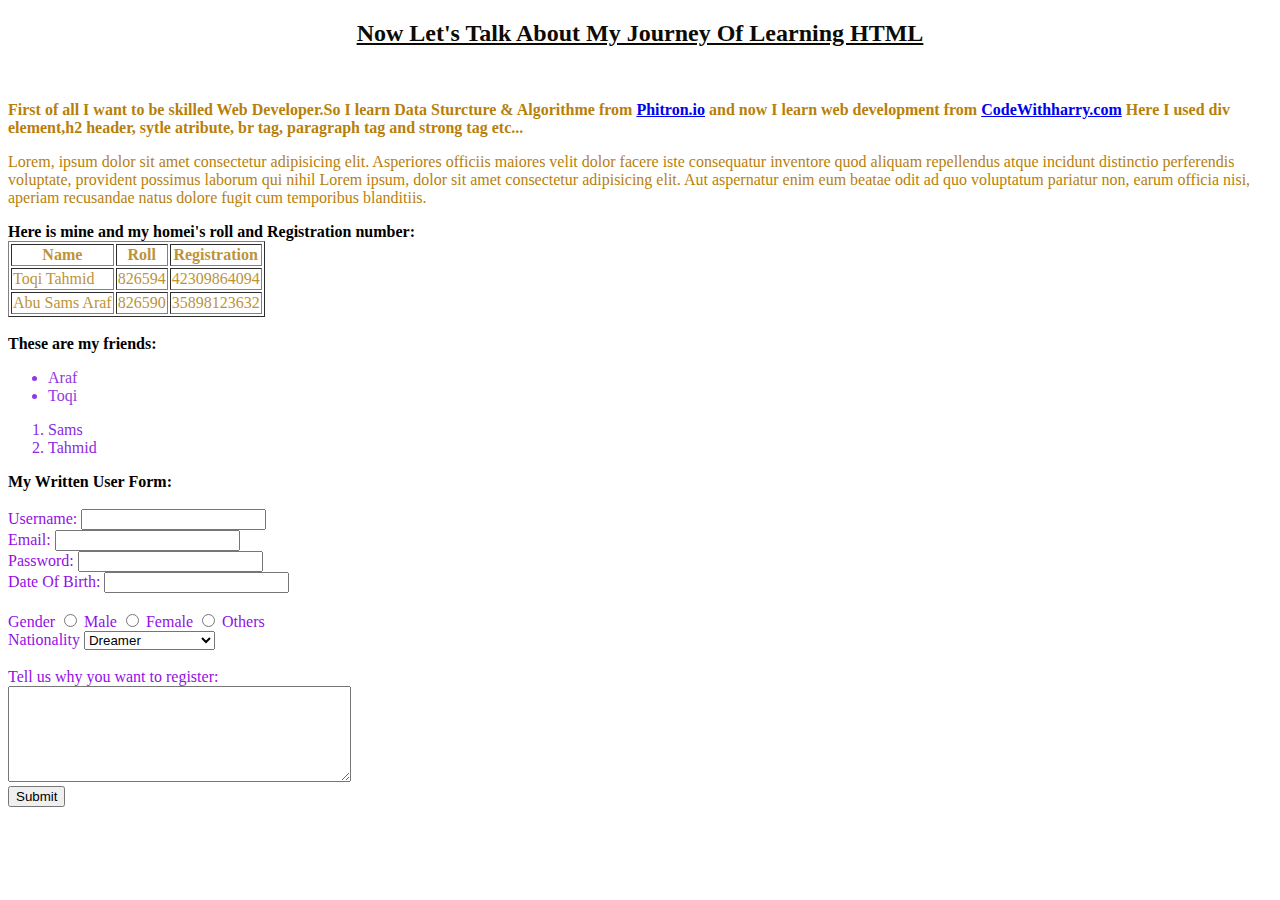
<file: DemoCss/Index.html>
<!DOCTYPE html>
<html lang="en">

<head>
    <meta charset="UTF-8">
    <meta name="viewport" content="width=device-width, initial-scale=1.0">
    <title>Practising HTML</title>
    <link rel="stylesheet" href="Style.css">
</head>

<body>
    <div>
        <h2 style="text-align: center; text-decoration: underline;">
            Now Let's Talk About My Journey Of Learning HTML

        </h2>
    </div>

    <br>

    <div>
        <p>
            <strong>First of all I want to be skilled Web Developer.So I learn Data Sturcture & Algorithme from <a
                    href="https://phitron.io/">Phitron.io</a> and now I learn web development from <a
                    href="https://www.codewithharry.com/">CodeWithharry.com</a> Here I used div element,h2 header,
                sytle atribute, br tag, paragraph tag and strong tag etc...</strong>
        </p>
    </div>

    <div>
        <p>
            Lorem, ipsum dolor sit amet consectetur adipisicing elit. Asperiores officiis maiores velit dolor facere
            iste consequatur inventore quod aliquam repellendus atque incidunt distinctio perferendis voluptate,
            provident possimus laborum qui nihil Lorem ipsum, dolor sit amet consectetur adipisicing elit. Aut
            aspernatur enim eum beatae odit ad quo voluptatum pariatur non, earum officia nisi, aperiam recusandae
            natus dolore fugit cum temporibus blanditiis.
        </p>
    </div>

    <b>
        Here is mine and my homei's roll and Registration number:
    </b>

    <div>
        <table border="1">
            <tr>
                <th>Name</th>
                <th>Roll</th>
                <th>Registration</th>
            </tr>
            <tr>
                <td>Toqi Tahmid</td>
                <td>826594</td>
                <td>42309864094</td>
            </tr>
            <tr>
                <td>Abu Sams Araf</td>
                <td>826590</td>
                <td>35898123632</td>
            </tr>
        </table>
    </div>

    <div>
        <br>
        <b>
            These are my friends:
        </b>
        <ul>
            <li>Araf</li>
            <li>Toqi</li>
        </ul>
        <ol>
            <li>Sams</li>
            <li>Tahmid</li>
        </ol>
    </div>

    <b>My Written User Form:</b>
    <form action="/" method="post">
        <div>
            <br>
            <label for="username">Username:</label>
            <input type="text" id="username" name="username" required>
        </div>
        <div>
            <label for="email">Email:</label>
            <input type="text" name="email" id="email" required>
        </div>
        <div>
            <label for="password">Password:</label>
            <input type="text" id="password" name="password" required>
        </div>
        <div>
            <label for="dateofbirth">Date Of Birth:</label>
            <input type="text" name="dateofbirth" id="dateofbirth" required>
        </div>

        <div>
            <br>
            <label for="gender">Gender</label>
            <input type="radio" name="gender" id="male">
            <label for="male">Male</label>

            <input type="radio" name="gender" id="female">
            <label for="female">Female</label>

            <input type="radio" name="gender" id="others">
            <label for="others">Others</label>
        </div>

        <div>
            <label for="nationality">Nationality</label>
            <select name="nationality" id="nationality">
                <optgroup label="First nationality">
                    <option value="dreamer">Dreamer</option>
                    <option value="worker">Worker</option>
                </optgroup>
                <optgroup label="Second nationality">
                    <option value="morning person">Morning Person</option>
                    <option value="night person">Night Person</option>
                </optgroup>
            </select>
        </div>

        <div>
            <br>
            <label for="form">Tell us why you want to register:</label>
            <br>
            <textarea name="comment" id="form" rows="6" cols="40"></textarea>
        </div>

        <div>
            <input type="submit" value="Submit">
        </div>
    </form>
</body>

</html>
</file>
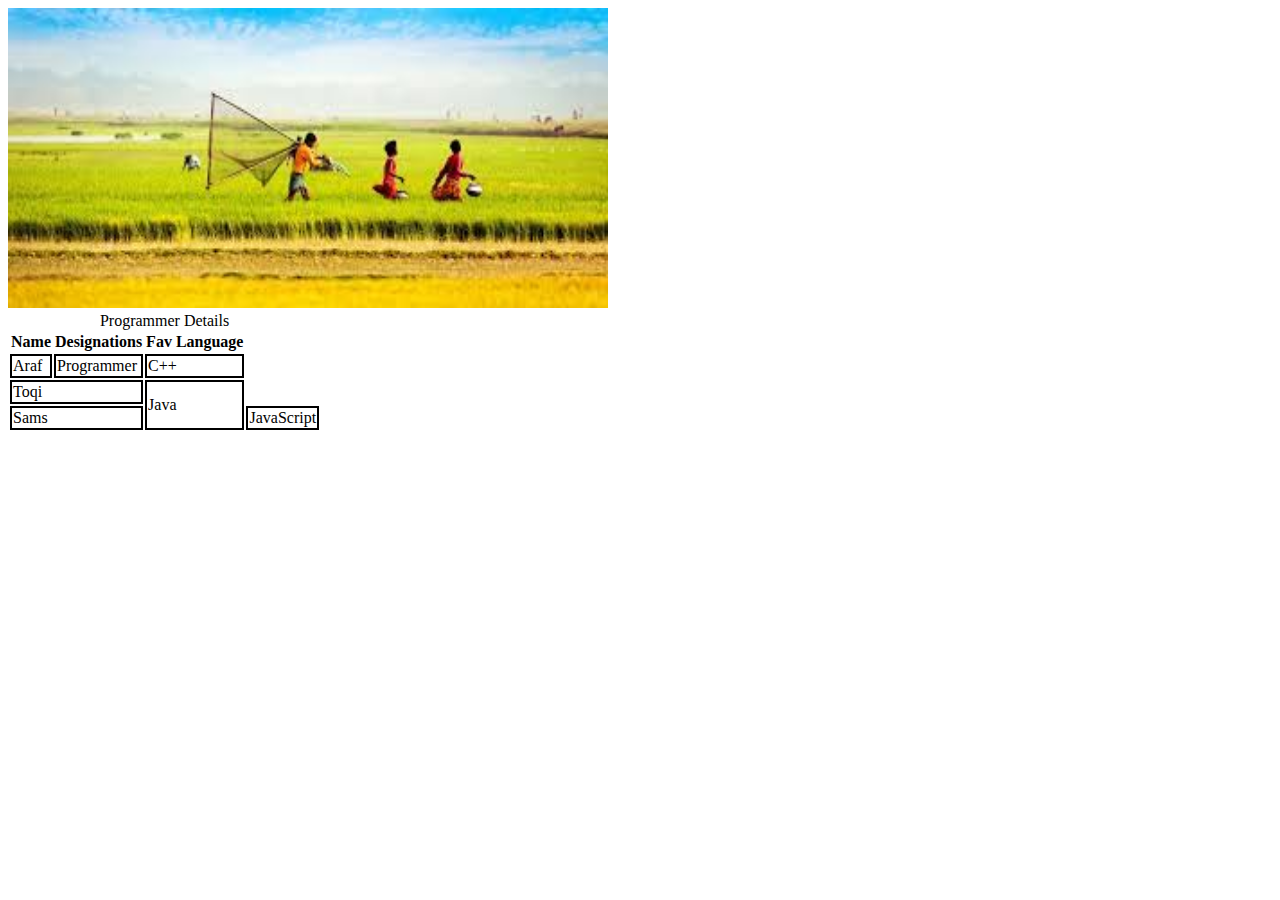
<file: DemoDev-2/Index.html>
<!DOCTYPE html>
<html lang="en">
<head>
    <meta charset="UTF-8">
    <meta name="viewport" content="width=device-width, initial-scale=1.0">
    <title>Image</title>
    <link rel="stylesheet" href="Style.css">
</head>
<body>
    <img width="600" height="300" src="image.png" alt="Rulal photo">

    <table>
        <caption>Programmer Details</Details></caption>
        <tr>
            <th>Name</th>
            <th>Designations</th>
            <th>Fav Language</th>
        </tr>
        <tr>
            <td>Araf</td>
            <td>Programmer</td>
            <td>C++</td>
        </tr>
        <tr>
            <td colspan="2">Toqi</td>
            <td rowspan="2">Java</td>
        </tr>
        <tr>
            <td colspan="2">Sams</td>
            <td rowspan="2">JavaScript</td>
        </tr>
    </table>
</body>
</html>
</file>
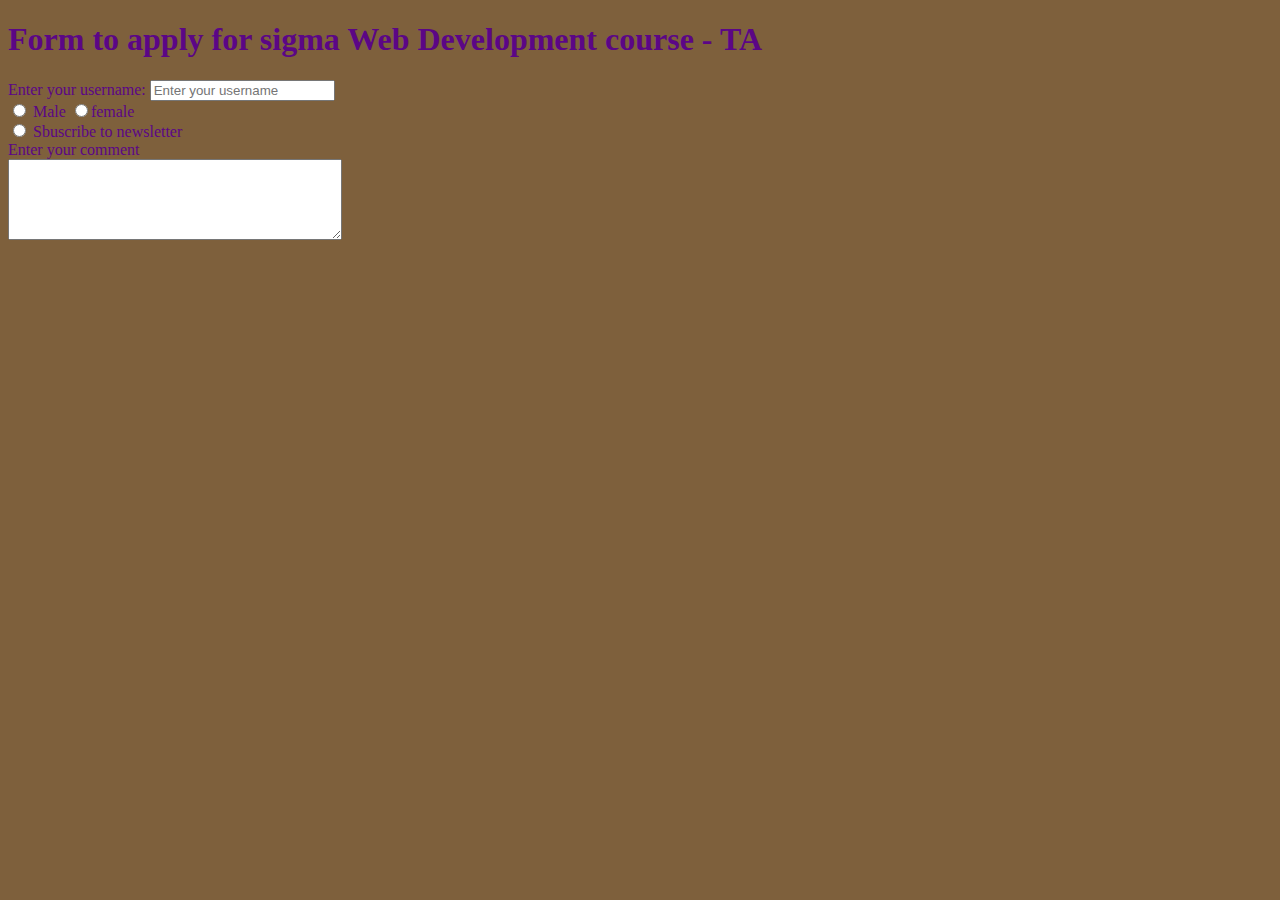
<file: DemoDev-3/Index.html>
<!DOCTYPE html>
<html lang="en">
<head>
    <meta charset="UTF-8">
    <meta name="viewport" content="width=device-width, initial-scale=1.0">
    <title>Form</title>
    <link rel="stylesheet" href="Style.css">
</head>
<body>
    <script src="Script.js"></script>
    <h1>Form to apply for sigma Web Development course - TA</h1>
    <form action="post">
        <div>
            <label for="username">Enter your username:</label>
            <input type="text" id="username" name="username" placeholder="Enter your username">
        </div>

        <div>
            <input type="radio" id="male" name="gender" value="male">
            <label for="male">Male</label>
            <input type="radio" id="female" name="gender" value="female"
            <label for="female">female</label>
        </div>

        <div>
            <input type="radio" id="sub" name="newsletter" value="sub">
            <label for="sub">Sbuscribe to newsletter</label>
        </div>

        <div>
            <label for="comment">Enter your comment</label>
            <br>
            <textarea id="comment" name="comment" rows="5" cols="39"></textarea>
        </div>
    </form>
</body>
</html>
</file>
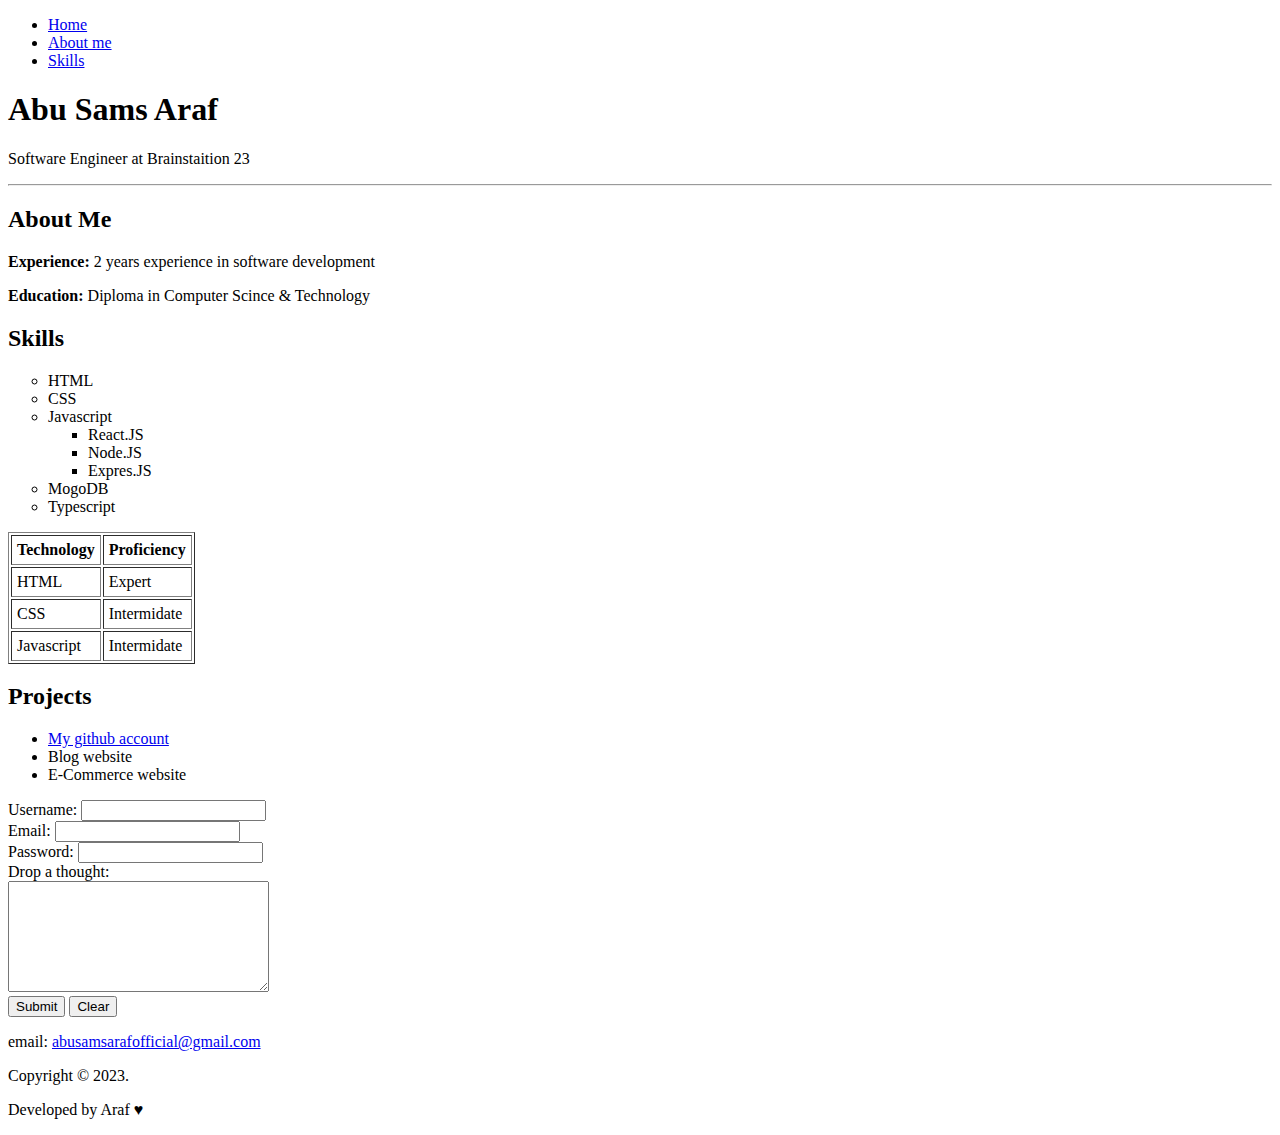
<file: Semantic-Tag/Index.html>
<!DOCTYPE html>
<html lang="en">
  <head>
    <meta charset="UTF-8" />
    <meta name="viewport" content="width=device-width, initial-scale=1.0" />
    <title>Using Semantic Tag</title>
  </head>
  <body>
    <nav>
      <ul>
        <li><a href="#start">Home</a></li>
        <li><a href="#about">About me</a></li>
        <li><a href="#skills">Skills</></a></li>
      </ul>
    </nav>
    
    <header id="start">
      <h1>Abu Sams Araf</h1>
      <p>Software Engineer at Brainstaition 23</p>
      <hr>
    </header>

    <section id="about">
        <h2>About Me</h2>
        <p><strong>Experience: </strong>2 years experience in software development</p>
        <p><strong>Education: </strong>Diploma in Computer Scince & Technology</p>
    </section>

    <section id="skills">
        <h2>Skills</h2>

        <ul type = "circle">
            <li>HTML</li>
            <li>CSS</li>
            <li>
              Javascript
              <ul type = "square">
                <li>React.JS</li>
                <li>Node.JS</li>
                <li>Expres.JS</li>
              </ul>
            </li>
            <li>MogoDB</li>
            <li>Typescript</li>
        </ul>
    </section>

    <section>
      <table border="1" cellpadding = "5">
        <thead>
          <tr>
            <th>Technology</th>
            <th>Proficiency</th>
          </tr>
        </thead>

        <tbody>
          <tr>
            <td>HTML</td>
            <td>Expert</td>
          </tr>
          <tr>
            <td>CSS</td>
            <td>Intermidate</td>
          </tr>
          <tr>
            <td>Javascript</td>
            <td>Intermidate</td>
          </tr>
        </tbody>
      </table>
    </section>

    <section>
      <h2>Projects</h2>

      <ul>
        <li>      <a target="_blank" href="https://github.com/toqitahmid">My github account</a></li>
        <li>Blog website</li>
        <li>E-Commerce website</li>
      </ul>
    </section>

    <section>
      <form action="/">

        <div>
          <label for="username">Username:</label>
          <input type="text" id="username" name="username" required>
        </div>
        <div>
          <label for="email">Email:</label>
          <input type="text" id="email" name="email" required>
        </div>
        <div>
          <label for="password">Password:</label>
          <input type="text" id="password" name="password" required>
        </div>

        <div>
          <label for="thought">Drop a thought:</label>
          <br>
          <textarea name="thought" id="thought" rows="7" cols="30"></textarea>
        </div>

        <div>
          <button type="Submit">Submit</button>
          <button type="reset">Clear</button>
        </div>
      </form>
    </section>
    <footer>
      <p>email: <a href="mailto:abusamsarafofficial@gmail.com">abusamsarafofficial@gmail.com</a></p>
      <p>Copyright &copy; 2023.</p>
      <p>Developed by Araf &hearts;</p>
    </footer>
  </body> 
</html>
</file>
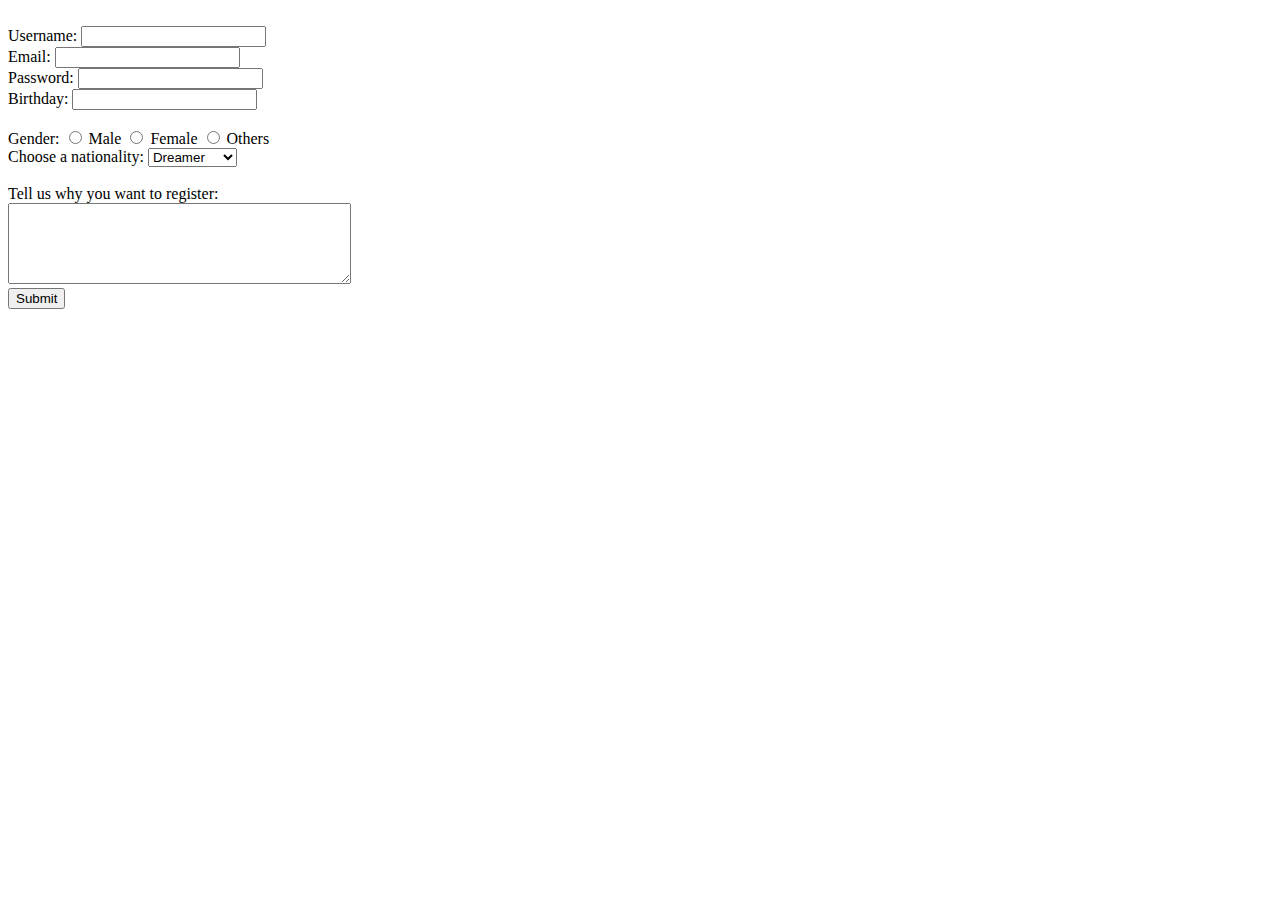
<file: DemoDev-4/From.html>
<!DOCTYPE html>
<html lang="en">

<head>
    <meta charset="UTF-8">
    <meta name="viewport" content="width=device-width, initial-scale=1.0">
    <title>User From</title>
</head>

<body>
    <form action="/" method="post">
        
        <br>
        <div>
            <label for="username">Username:</label>
            <input type="text" id="username" name="username" required>
        </div>
    
        <div>
            <label for="email">Email:</label>
            <input type="text" name="email" id="email" required>
        </div>
    
        <div>
            <label for="password">Password:</label>
            <input type="text" name="password" id="password" required>
        </div>
    
        <div>
            <label for="birthday">Birthday:</label>
            <input type="text" name="birthday" id="birthday" max="2025-09-10" required>
        </div>
    
        <br>
    
        <div>
            <label for="gender">Gender:</label>
            <input type="radio" name="gender" id="male">
            <label for="male">Male</label>
    
            <input type="radio" name="gender" id="female">
            <label for="female">Female</label>
    
            <input type="radio" name="gender" id="others">
            <label for="others">Others</label>
        </div>
    
        <div>
            <label for="nationalities">Choose a nationality:</label>
            <select name="nationalities" id="nationalities">
    
                <optgroup label="First nationality">
                    <option value="dreamer">Dreamer</option>
                    <option value="worker">Worker</option>
                </optgroup>
    
            </select>
        </div>
    
        <div>
            <br>
            <label for="resion">Tell us why you want to register:</label>
            <br>
            <textarea name="comment" id="resion" rows="5" cols="40"></textarea>
        </div>
    
        <input type="submit" value="Submit">
    </form>

</body>

</html>
</file>
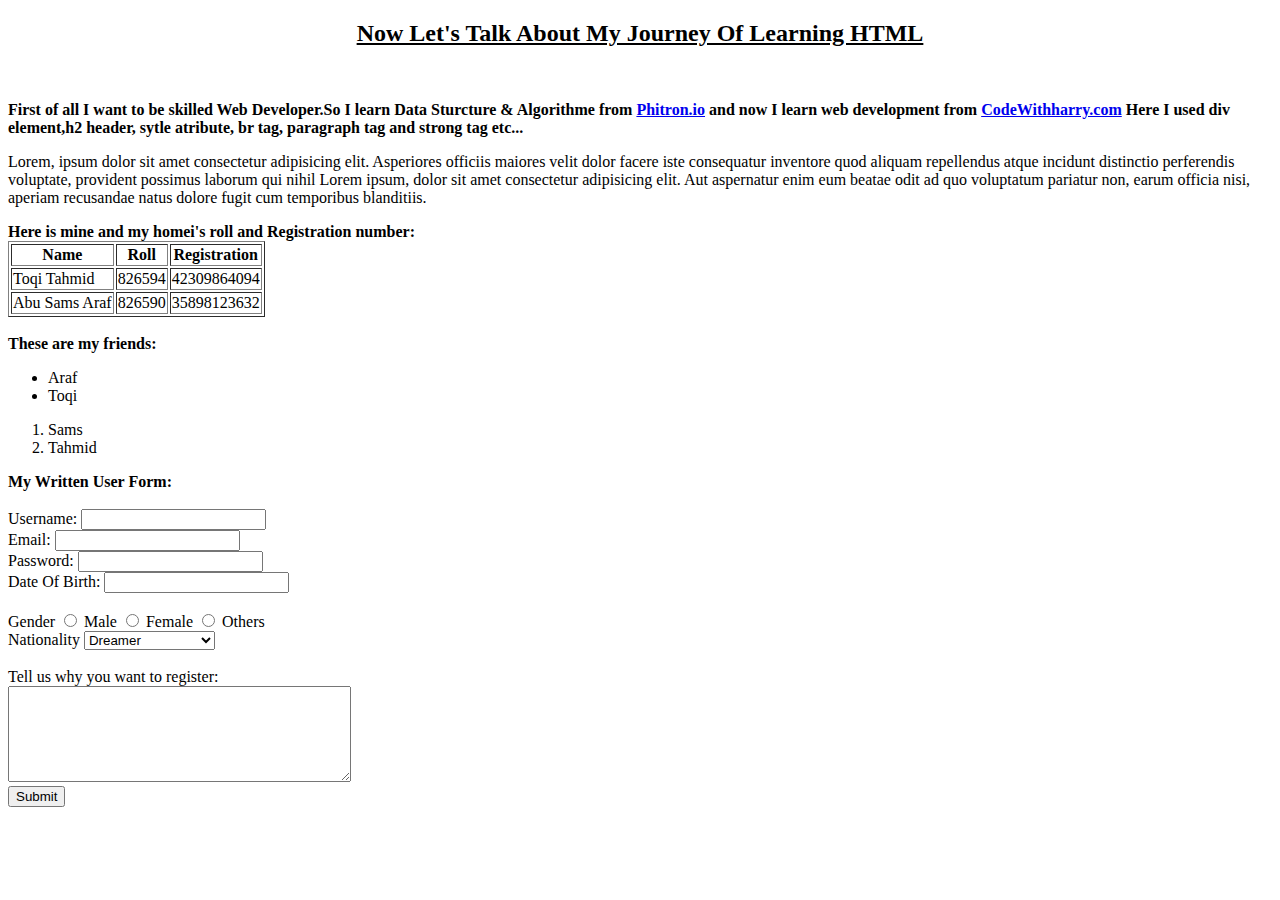
<file: DemoDev-5/PractiseIndex.html>
<!DOCTYPE html>
<html lang="en">

<head>
    <meta charset="UTF-8">
    <meta name="viewport" content="width=device-width, initial-scale=1.0">
    <title>Practising HTML</title>
</head>

<body>
    <div>
        <h2 style="text-align: center; text-decoration: underline;">
            Now Let's Talk About My Journey Of Learning HTML

        </h2>
    </div>

    <br>

    <div>
        <p>
            <strong>First of all I want to be skilled Web Developer.So I learn Data Sturcture & Algorithme from <a
                    href="https://phitron.io/">Phitron.io</a> and now I learn web development from <a
                    href="https://www.codewithharry.com/">CodeWithharry.com</a> Here I used div element,h2 header,
                sytle atribute, br tag, paragraph tag and strong tag etc...</strong>
        </p>
    </div>

    <div>
        <p>
            Lorem, ipsum dolor sit amet consectetur adipisicing elit. Asperiores officiis maiores velit dolor facere
            iste consequatur inventore quod aliquam repellendus atque incidunt distinctio perferendis voluptate,
            provident possimus laborum qui nihil Lorem ipsum, dolor sit amet consectetur adipisicing elit. Aut
            aspernatur enim eum beatae odit ad quo voluptatum pariatur non, earum officia nisi, aperiam recusandae
            natus dolore fugit cum temporibus blanditiis.
        </p>
    </div>

    <b>
        Here is mine and my homei's roll and Registration number:
    </b>

    <div>
        <table border="1">
            <tr>
                <th>Name</th>
                <th>Roll</th>
                <th>Registration</th>
            </tr>
            <tr>
                <td>Toqi Tahmid</td>
                <td>826594</td>
                <td>42309864094</td>
            </tr>
            <tr>
                <td>Abu Sams Araf</td>
                <td>826590</td>
                <td>35898123632</td>
            </tr>
        </table>
    </div>

    <div>
        <br>
        <b>
            These are my friends:
        </b>
        <ul>
            <li>Araf</li>
            <li>Toqi</li>
        </ul>
        <ol>
            <li>Sams</li>
            <li>Tahmid</li>
        </ol>
    </div>

    <b>My Written User Form:</b>
    <form action="/" method="post">
        <div>
            <br>
            <label for="username">Username:</label>
            <input type="text" id="username" name="username" required>
        </div>
        <div>
            <label for="email">Email:</label>
            <input type="text" name="email" id="email" required>
        </div>
        <div>
            <label for="password">Password:</label>
            <input type="text" id="password" name="password" required>
        </div>
        <div>
            <label for="dateofbirth">Date Of Birth:</label>
            <input type="text" name="dateofbirth" id="dateofbirth" required>
        </div>

        <div>
            <br>
            <label for="gender">Gender</label>
            <input type="radio" name="gender" id="male">
            <label for="male">Male</label>

            <input type="radio" name="gender" id="female">
            <label for="female">Female</label>

            <input type="radio" name="gender" id="others">
            <label for="others">Others</label>
        </div>

        <div>
            <label for="nationality">Nationality</label>
            <select name="nationality" id="nationality">
                <optgroup label="First nationality">
                    <option value="dreamer">Dreamer</option>
                    <option value="worker">Worker</option>
                </optgroup>
                <optgroup label="Second nationality">
                    <option value="morning person">Morning Person</option>
                    <option value="night person">Night Person</option>
                </optgroup>
            </select>
        </div>

        <div>
            <br>
            <label for="form">Tell us why you want to register:</label>
            <br>
            <textarea name="comment" id="form" rows="6" cols="40"></textarea>
        </div>

        <div>
            <input type="submit" value="Submit">
        </div>
    </form>
</body>

</html>
</file>
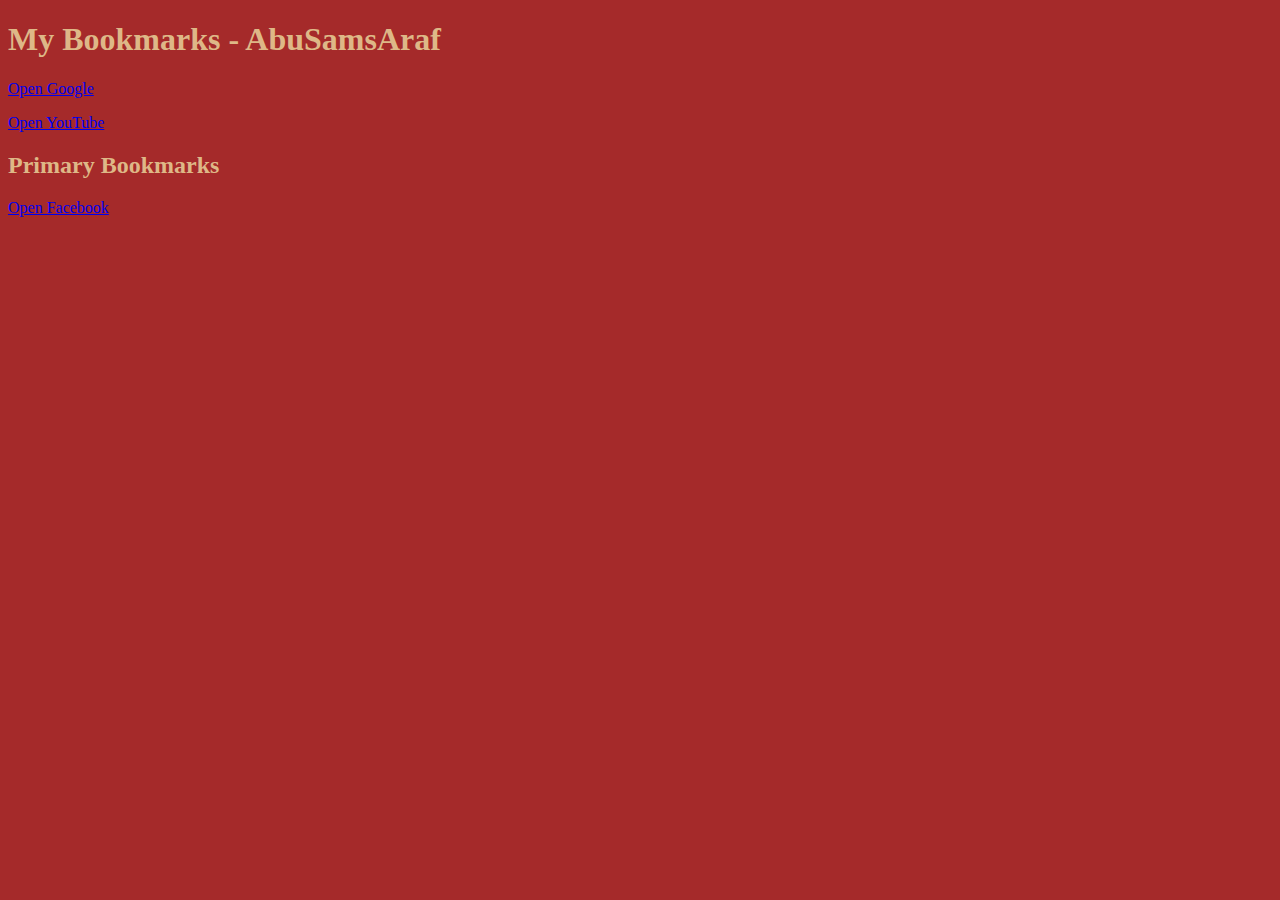
<file: DemoDev/Bookmark.html>
<!DOCTYPE html>
<html lang="en">
<head>
    <meta charset="UTF-8">
    <meta name="viewport" content="width=device-width, initial-scale=1.0">
    <title>Bookmark Manager</title>
    <link rel="stylesheet" href="Style.css">
</head>
<body>
    <script src="Script.js"></script>
    <h1>My Bookmarks - AbuSamsAraf</h1>

    <p><a target="_blank" href="https://www.google.com">Open Google</a></p>
    <p><a target="_blank" href="https://www.youtube.com">Open YouTube</a></p>
    
    <h2>Primary Bookmarks</h2>
    <p><a target="_blank" href="https://www.facebook.com">Open Facebook</a></p>
</body>
</html>
</file>
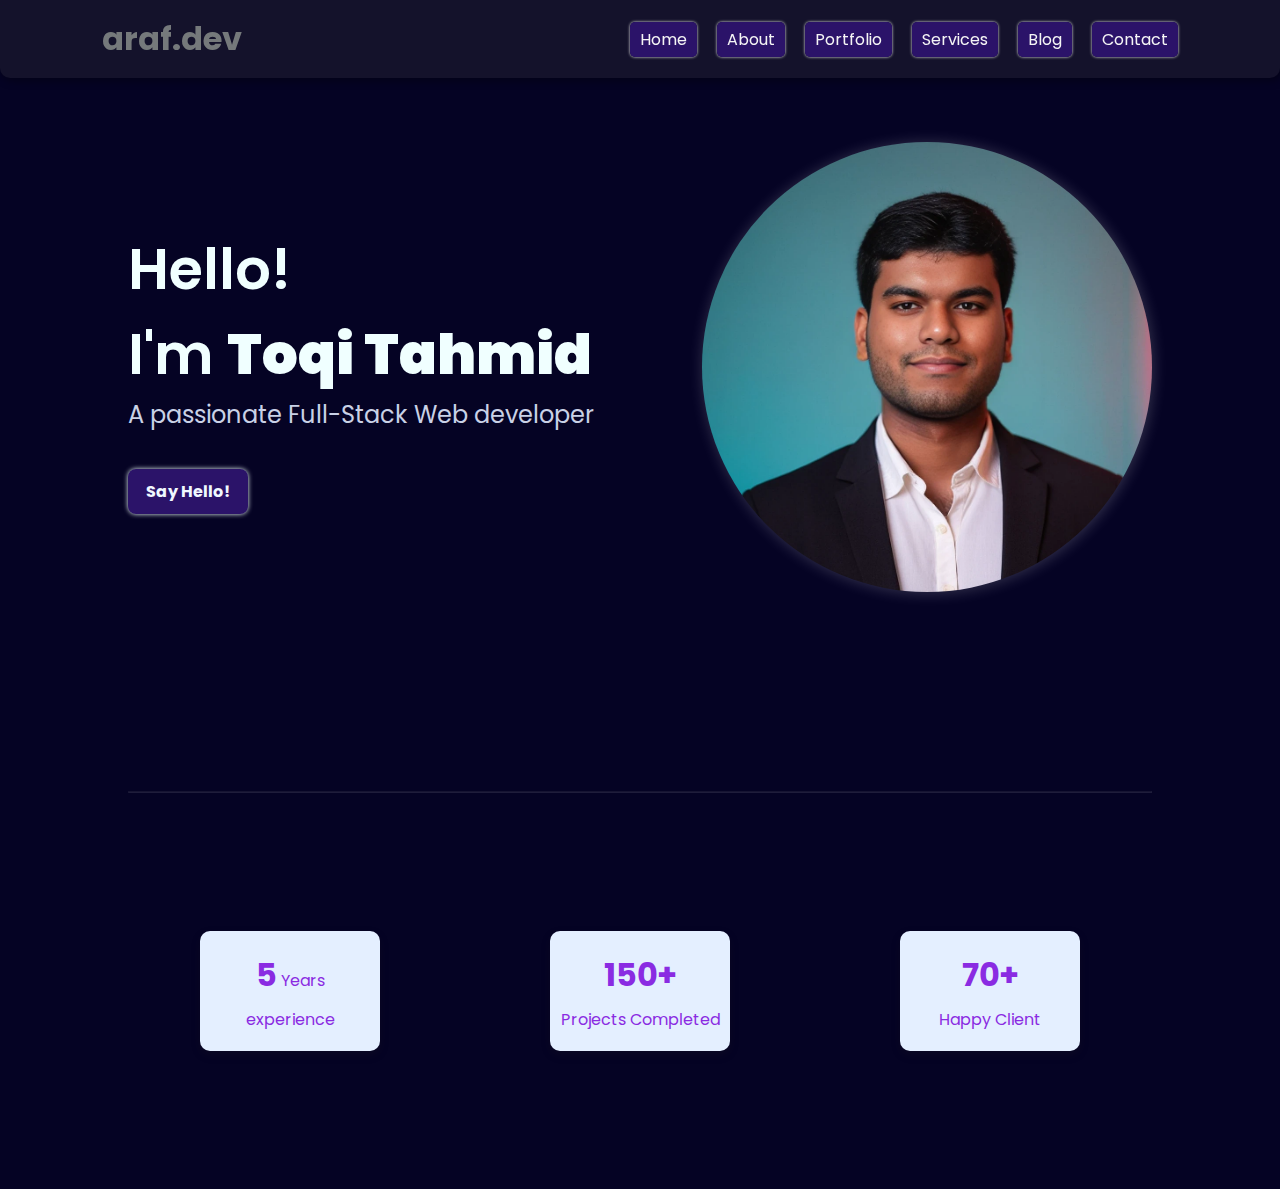
<file: HTML CSS PROJECTS/My Portfolio/Portfolio.html>
<!DOCTYPE html>
<html lang="en">
  <head>
    <meta charset="UTF-8" />
    <meta name="viewport" content="width=device-width, initial-scale=1.0" />
    <meta name="discription" content="Professional Portfolio" />
    <meta name="author" content="Abu Sams Araf" />

    <link rel="preconnect" href="https://fonts.googleapis.com" />
    <link rel="preconnect" href="https://fonts.gstatic.com" crossorigin />
    <link
      href="https://fonts.googleapis.com/css2?family=Poppins:ital,wght@0,100;0,200;0,300;0,400;0,500;0,600;0,700;0,800;0,900;1,100;1,200;1,300;1,400;1,500;1,600;1,700;1,800;1,900&display=swap"
      rel="stylesheet"
    />

    <link rel="stylesheet" href="Portfolio.css" />
    <title>Personal Portfolio</title>
  </head>
  <body>
    <header>
      <div id="head ">
        <h1>araf.dev</h1>
      </div>
      <!-- Hamburger icon -->
      <div class="menu-toggle" id="menu-toggle">
        <span></span>
        <span></span>
        <span></span>
      </div>

      <div>
        <nav>
          <ul id="navbar">
            <li><a href="#">Home</a></li>
            <li><a href="#">About</a></li>
            <li><a href="#">Portfolio</a></li>
            <li><a href="#">Services</a></li>
            <li><a href="#">Blog</a></li>
            <li><a href="#">Contact</a></li>
          </ul>
        </nav>
      </div>
    </header>

    <main>
      <section id="_about_">
        <div class="_aboutMe_">
          <p class="p1">Hello!</p>
          <p class="p1">I'm <strong id="p2">Toqi Tahmid</strong></p>
          <p id="p3">A passionate Full-Stack Web developer</p>
          <div id="say">
            <p>
              <span
                ><strong><a href="#">Say Hello!</a></strong></span
              >
            </p>
          </div>
        </div>
        <div>
          <img src="professional.png" alt="My DP" id="dp" />
        </div>
      </section>
      <hr />
      <section id="info_sec">
        <div>
          <p><strong>5</strong> Years</p>
          <p>experience</p>
        </div>
        <div>
          <p><strong>150+</strong></p>
          <p>Projects Completed</p>
        </div>
        <div>
          <p><strong>70+</strong></p>
          <p>Happy Client</p>
        </div>
      </section>
    </main>
    <script>
      const menuToggle = document.getElementById("menu-toggle");
      const navbar = document.getElementById("navbar");

      menuToggle.addEventListener("click", () => {
      navbar.classList.toggle("active");
      menuToggle.classList.toggle("active");
      });
    </script>
  </body>
</html>
</file>
<file: DemoCss/Style.css>
p{
    color: rgb(184, 127, 11);
}
h2{
    color: rgb(12, 11, 5);
}
table{
    color: rgb(190, 147, 56);
}
ul{
    color: rgb(142, 59, 225);
}
ol{
    color: blueviolet;
}
form{
    color: rgb(147, 16, 228);
}
</file>
<file: DemoDev-2/Style.css>
td{
    border: 2px solid black;
}
</file>
<file: DemoDev-3/Style.css>
body{
    color: rgb(91, 6, 134);
    background-color: rgb(126, 96, 60);
}
</file>
<file: DemoDev/Style.css>
body{
    color: burlywood;
    background-color: brown;
}
</file>
<file: HTML CSS PROJECTS/My Portfolio/Portfolio.css>
/* =============== GLOBAL RESET =============== */
* {
  padding: 0;
  margin: 0;
  box-sizing: border-box;
}

body {
  background-color: rgb(5, 3, 36);
  font-family: "Poppins", sans-serif;
  color: rgb(63, 68, 71);
}

/* =============== HEADER =============== */
header {
  display: flex;
  justify-content: space-between;
  align-items: center;
  padding: 15px 8%;
  background-color: rgb(20, 18, 43);
  border-bottom-left-radius: 10px;
  border-bottom-right-radius: 10px;
  box-shadow: 2px 2px 10px rgba(0, 0, 0, 0.4);
  position: sticky;
  top: 0;
  z-index: 1000;
  transition: all 0.3s ease;
}

header:hover {
  color: rgb(117, 121, 123);
}

#head {
  color: azure;
  font-size: 1.6rem;
  font-weight: 600;
}

#navbar {
  display: flex;
  gap: 20px;
}

#navbar li {
  list-style: none;
}

#navbar a {
  color: whitesmoke;
  text-decoration: none;
  padding: 6px 10px;
  border-radius: 5px;
  background-color: rgb(43, 19, 105);
  box-shadow: 0px 0px 3px;
  transition: all 0.3s ease;
}

#navbar a:hover {
  color: #03aafd;
}

/* =============== ABOUT SECTION =============== */
#_about_ {
  display: flex;
  align-items: center;
  justify-content: space-between;
  flex-wrap: wrap-reverse;
  padding: 5% 10%;
}

._aboutMe_ {
  color: azure;
  max-width: 500px;
}

._aboutMe_ .p1 {
  font-size: 3.5rem;
  font-weight: 600;
}

._aboutMe_ #p3 {
  font-size: 1.5rem;
  color: #c9d1e6;
}

._aboutMe_ #p2:hover {
  text-shadow: 1px 1px 5px;
  color: rgb(115, 24, 200);
  transition: all 0.8s;
}

#dp {
  background-color: aliceblue;
  width:220%;
  max-width: 450px;
  border-radius: 50%;
  box-shadow: 1px 1px 15px rgba(255, 255, 255, 0.2);
  transition: all 0.8s;
}

#dp:hover {
  transform: scale(1.05);
}

#say {
  margin-top: 8%;
  width: 120px;
  padding: 10px;
  background-color: rgb(43, 19, 105);
  border-radius: 8px;
  box-shadow: 0px 0px 5px;
  text-align: center;
  transition: all 0.3s;
}

#say a {
  color: aliceblue;
  text-decoration: none;
}

#say:hover {
  background-color: #4b2ccc;
  transform: scale(1.05);
}

hr {
  margin: 10%;
  border-color: rgba(255, 255, 255, 0.1);
}

/* =============== INFO SECTION =============== */
#info_sec {
  display: flex;
  justify-content:space-between;
  flex-wrap: wrap;
  gap: 20px;
  margin: 5% auto 10%;
  padding: 10px;
  max-width: 900px;
}

#info_sec div {
  background-color: #e4efff;
  color: blueviolet;
  width: 180px;
  height: 120px;
  border-radius: 10px;
  display: flex;
  flex-direction: column;
  justify-content: center;
  align-items: center;
  box-shadow: 0 4px 10px rgba(33, 31, 31, 0.2);
  transition: transform 0.3s ease, box-shadow 0.3s ease;
  position: relative;
} 

#info_sec div:hover {
  transform: translateY(-8px);
  box-shadow: 0 8px 15px rgba(0, 0, 0, 0.3);
}

#info_sec strong {
  font-size: 2rem;
}

#info_sec p {
  margin: 4px 0;
}

/* =============== RESPONSIVE DESIGN =============== */

/* Tablets (768px–992px) */
@media (max-width: 992px) {
  header {
    flex-direction: column;
    padding: 15px 5%;
  }

  #navbar {
    flex-wrap: wrap;
    justify-content: center;
  }

  #_about_ {
    flex-direction: column-reverse;
    align-items: center;
    text-align: center;
  }

  ._aboutMe_ .p1 {
    font-size: 2.8rem;
  }

  #dp {
    width: 60%;
    margin: 20px 0;
  }

  #info_sec {
    max-width: 700px;
  }
}

/* Mobile (up to 600px) */
@media (max-width: 600px) {
  header {
    padding: 10px 5%;
  }

  #head {
    font-size: 1.4rem;
  }

  #navbar {
    flex-direction: row;
    justify-content: space-evenly;
    align-items:center;
    gap: 10px;
  }

  #navbar a {
    width: 100%;
    text-align: center;
  }

  ._aboutMe_ .p1 {
    font-size: 2rem;
  }

  #p3 {
    font-size: 1.1rem;
  }

  #dp {
    width: 80%;
  }

  #say {
    width: 100px;
    padding: 8px;
  }

  #info_sec {
    flex-direction: column;
    align-items: center;
  }

  #info_sec div {
    width: 90%;
    height: 100px;
  }
}
</file>
